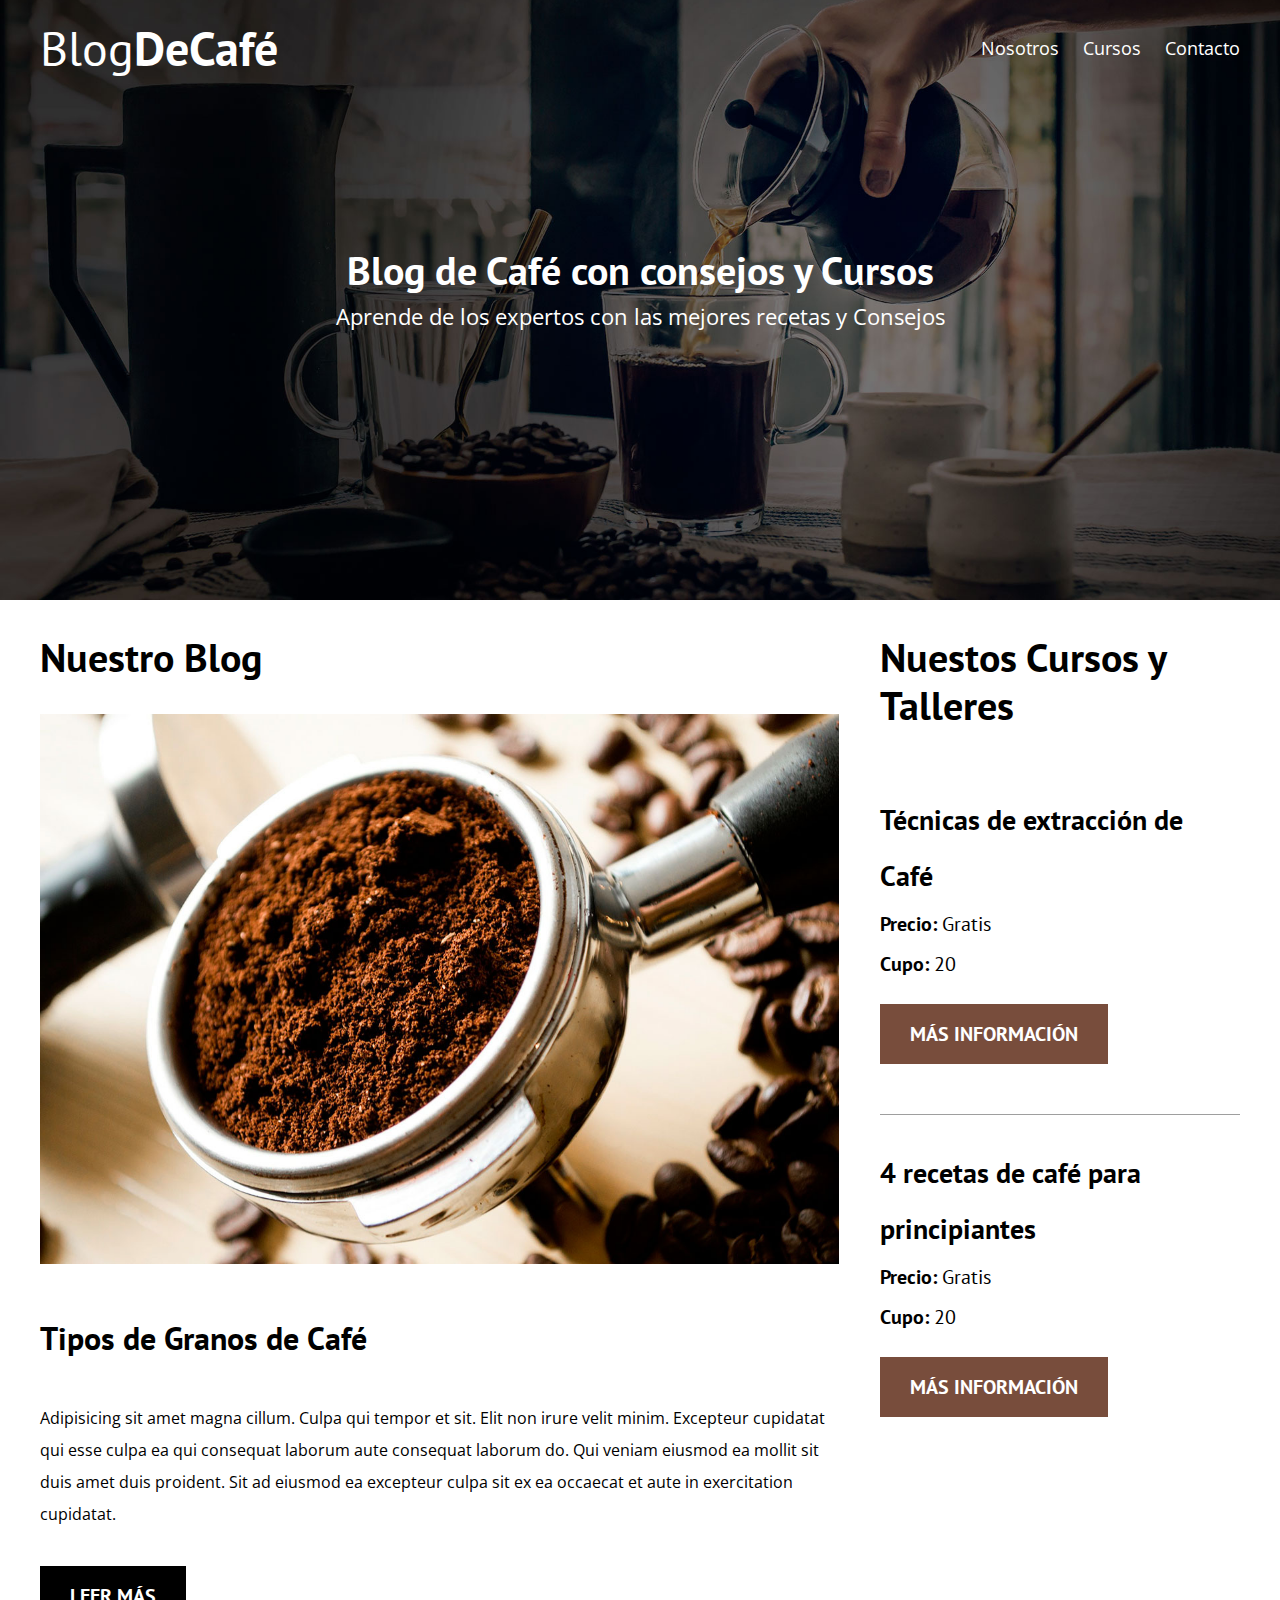
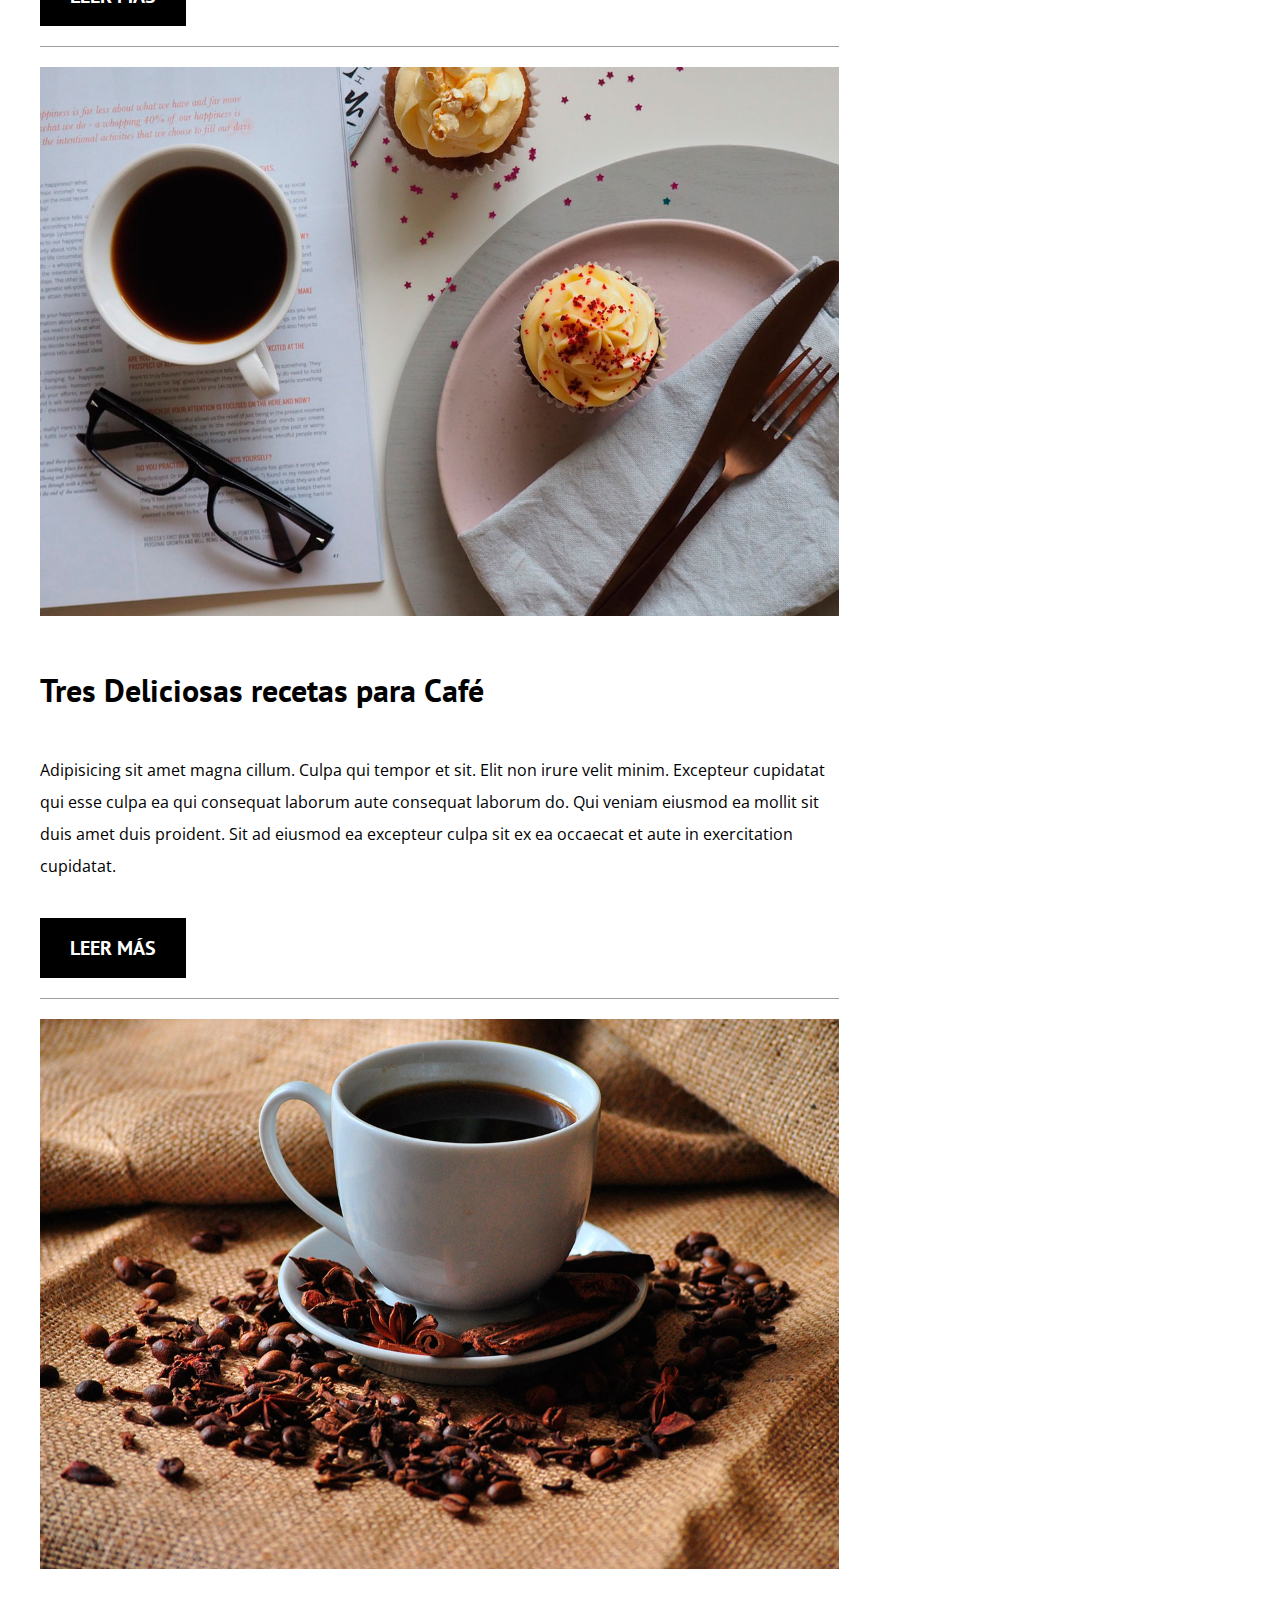
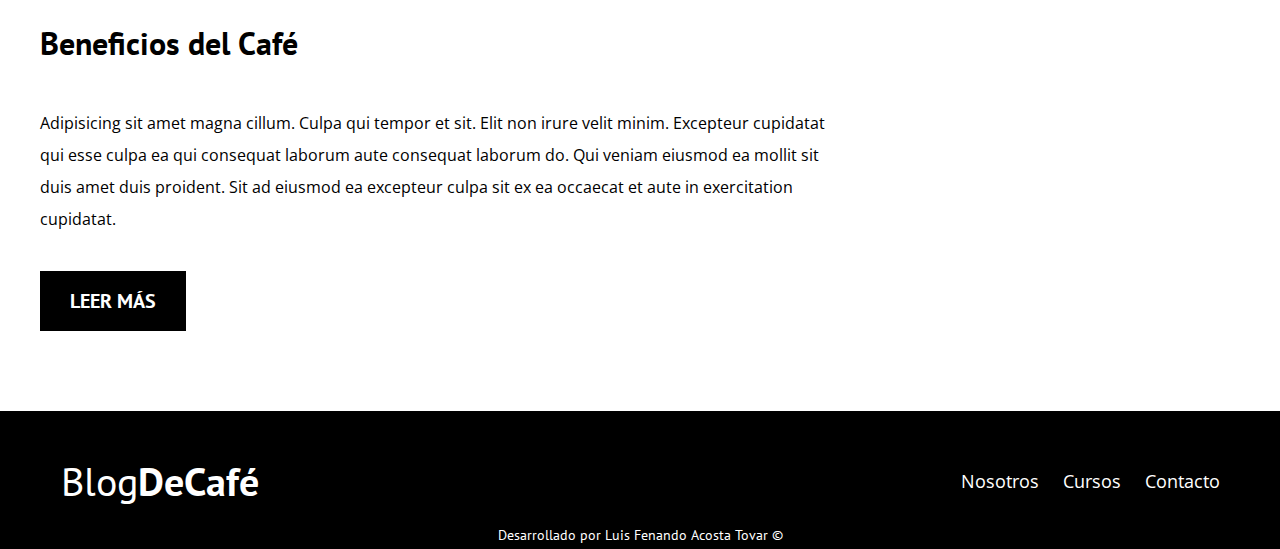
<file: index.html>
<!DOCTYPE html>
<html lang="en">

<head>
    <meta charset="UTF-8">
    <meta name="viewport" content="width=device-width, initial-scale=1.0">
    <meta http-equiv="X-UA-Compatible" content="ie=edge">
    <title>Blog de Café</title>

    <link rel="stylesheet" href="css/normalize.css">
    <link href="https://fonts.googleapis.com/css2?family=Open+Sans&family=PT+Sans:wght@400;700&display=swap"
        rel="stylesheet">
    <link rel="stylesheet" href="css/style.css">

</head>

<body>

    <header class="site-header">
        <div class="contenedor">
            <div class="barra">
                <a href="/">
                    <h1 class="no-margin">Blog<span>DeCafé</span></h1>
                </a>
                <nav class="navegacion">
                    <a href="nosotros.html">Nosotros</a>
                    <a href="cursos.html">Cursos</a>
                    <a href="contacto.html">Contacto</a>
                </nav>
            </div>

            <div class="texto-header">
                <h2 class="no-margin">Blog de Café con consejos y Cursos</h2>
                <p class="no-margin">Aprende de los expertos con las mejores recetas y Consejos</p>
            </div>

        </div>
    </header>

    <div class="contenido-principal contenedor">
        <main class="blog">
            <h2>Nuestro Blog</h2>
            <article class="entrada-blog">
                <div class="imagen">
                    <img src="img/blog1.jpg" alt="Imagen Blog">
                </div>
                <div class="contenido-blog">
                    <h3>Tipos de Granos de Café</h3>
                    <p>Adipisicing sit amet magna cillum. Culpa qui tempor et sit. Elit non irure velit minim.
                        Excepteur cupidatat qui esse culpa ea qui consequat laborum aute consequat laborum do. Qui
                        veniam eiusmod ea mollit sit duis amet duis proident. Sit ad eiusmod ea excepteur culpa sit ex
                        ea occaecat et aute in exercitation cupidatat.</p>
                    <a href="entrada.html" class="btn btn-primario">Leer más</a>
                </div>
            </article>

            <article class="entrada-blog">
                <div class="imagen">
                    <img src="img/blog2.jpg" alt="Imagen Blog">
                </div>
                <div class="contenido-blog">
                    <h3>Tres Deliciosas recetas para Café</h3>
                    <p>Adipisicing sit amet magna cillum. Culpa qui tempor et sit. Elit non irure velit minim.
                        Excepteur cupidatat qui esse culpa ea qui consequat laborum aute consequat laborum do. Qui
                        veniam eiusmod ea mollit sit duis amet duis proident. Sit ad eiusmod ea excepteur culpa sit ex
                        ea occaecat et aute in exercitation cupidatat.</p>
                    <a href="entrada.html" class="btn btn-primario">Leer más</a>
                </div>
            </article>

            <article class="entrada-blog">
                <div class="imagen">
                    <img src="img/blog3.jpg" alt="Imagen Blog">
                </div>
                <div class="contenido-blog">
                    <h3>Beneficios del Café</h3>
                    <p>Adipisicing sit amet magna cillum. Culpa qui tempor et sit. Elit non irure velit minim.
                        Excepteur cupidatat qui esse culpa ea qui consequat laborum aute consequat laborum do. Qui
                        veniam eiusmod ea mollit sit duis amet duis proident. Sit ad eiusmod ea excepteur culpa sit ex
                        ea occaecat et aute in exercitation cupidatat.</p>
                    <a href="entrada.html" class="btn btn-primario">Leer más</a>
                </div>
            </article>

        </main>

        <aside class="cursos">
            <h2>Nuestos Cursos y Talleres</h2>
            <ul class="cursos-lista">
                <li class="curso">
                    <h4 class="no-margin">Técnicas de extracción de Café</h4>
                    <p class="no-margin">Precio: <span>Gratis</span></p>
                    <p class="no-margin">Cupo: <span>20</span></p>
                    <a href="cursos.html" class="btn btn-secundario">Más Información</a>
                </li>
                <li class="curso">
                    <h4 class="no-margin">4 recetas de café para principiantes</h4>
                    <p class="no-margin">Precio: <span>Gratis</span></p>
                    <p class="no-margin">Cupo: <span>20</span></p>
                    <a href="cursos.html" class="btn btn-secundario">Más Información</a>
                </li>
            </ul>
        </aside>
    </div>

    <footer class="site-footer">
        <div class="contenedor">
            <div class="barra">
                <p class="no-margin">Blog<span>DeCafé</span></p>
                <nav class="navegacion">
                    <a href="nosotros.html">Nosotros</a>
                    <a href="cursos.html">Cursos</a>
                    <a href="contacto.html">Contacto</a>
                </nav>
            </div>
        </div>
        <p class="desarrollador">Desarrollado por Luis Fenando Acosta Tovar &copy;</p>
    </footer>

</body>

</html>
</file>
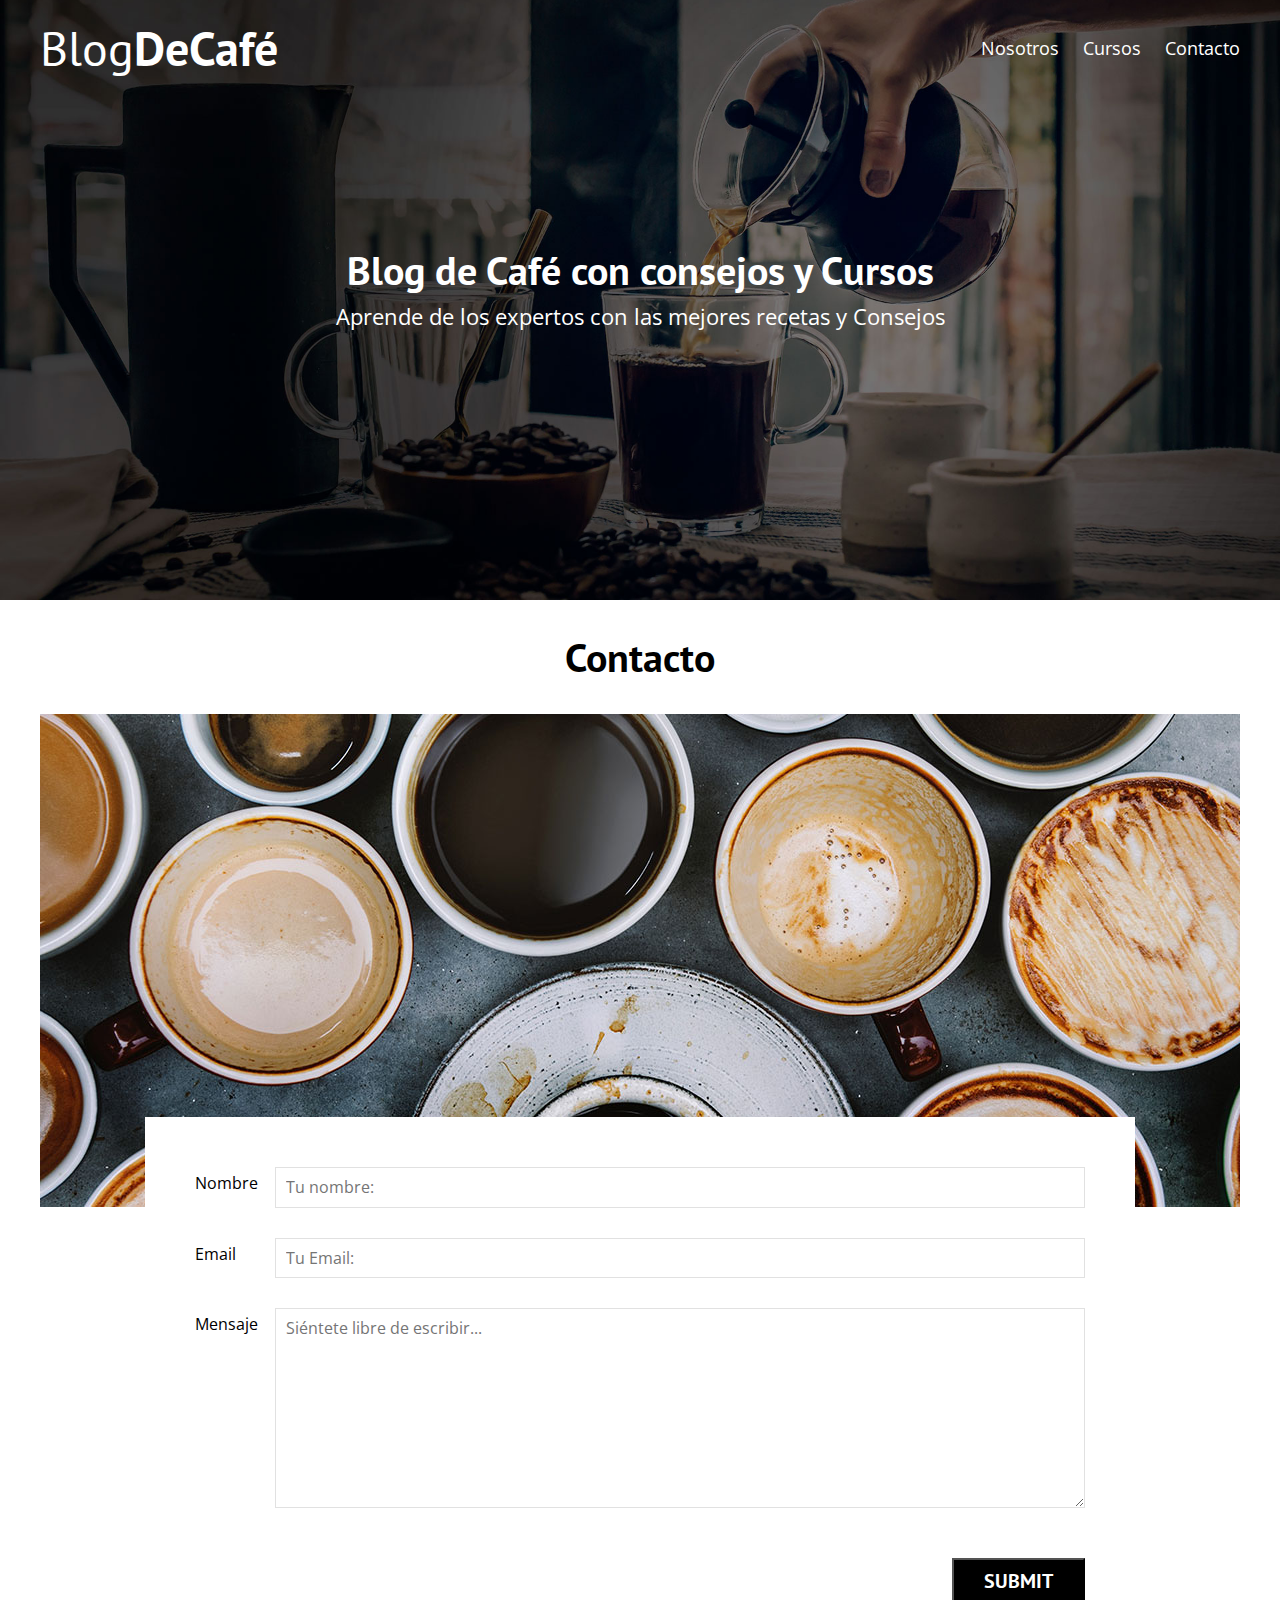
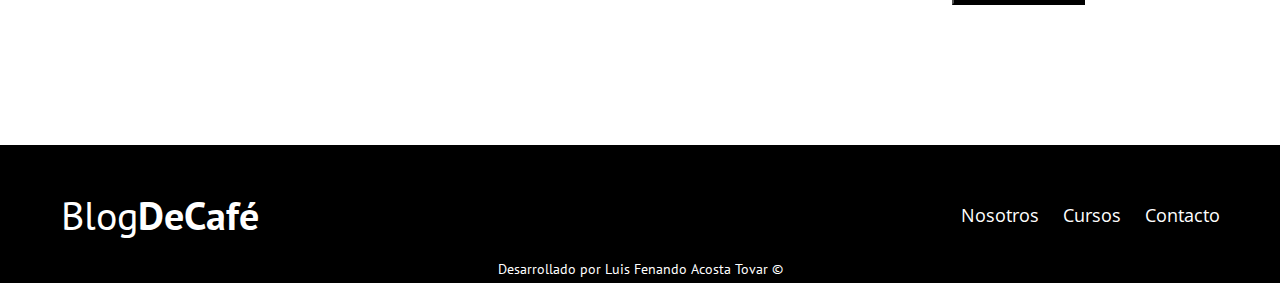
<file: contacto.html>
<!DOCTYPE html>
<html lang="en">

<head>
    <meta charset="UTF-8">
    <meta name="viewport" content="width=device-width, initial-scale=1.0">
    <meta http-equiv="X-UA-Compatible" content="ie=edge">
    <title>Blog de Café</title>

    <link rel="stylesheet" href="css/normalize.css">
    <link href="https://fonts.googleapis.com/css2?family=Open+Sans&family=PT+Sans:wght@400;700&display=swap"
        rel="stylesheet">
    <link rel="stylesheet" href="css/style.css">

</head>

<body>

    <header class="site-header">
        <div class="contenedor">
            <div class="barra">
                <a href="/">
                    <h1 class="no-margin">Blog<span>DeCafé</span></h1>
                </a>
                <nav class="navegacion">
                    <a href="nosotros.html">Nosotros</a>
                    <a href="cursos.html">Cursos</a>
                    <a href="contacto.html">Contacto</a>
                </nav>
            </div>

            <div class="texto-header">
                <h2 class="no-margin">Blog de Café con consejos y Cursos</h2>
                <p class="no-margin">Aprende de los expertos con las mejores recetas y Consejos</p>
            </div>

        </div>
    </header>

    <main class="contenedor">
        <h2 class="centrar-texto">Contacto</h2>
        <div class="grid centrar-columnas">
            <div class="columnas-12">
                <img src="img/contacto.jpg" alt="Imagen contacto">
            </div>

            <div class="columnas-10 formulario-contacto">
                <form action="#">
                    <div class="campo">
                        <label for="nombre">Nombre</label>
                        <input type="text" id="nombre" placeholder="Tu nombre:">
                    </div>
                    <div class="campo">
                        <label for="email">Email</label>
                        <input type="text" id="email" placeholder="Tu Email:">
                    </div>
                    <div class="campo mensaje">
                        <label for="mensaje">Mensaje</label>
                        <textarea name="mensaje" id="mensaje" placeholder="Siéntete libre de escribir..."></textarea>
                    </div>
                    <div class="campo enviar">
                        <input class=" btn btn-primario" type="submit">
                    </div>
                </form>
            </div>
        </div>
    </main>

    <footer class="site-footer">
        <div class="contenedor">
            <div class="barra">
                <p class="no-margin">Blog<span>DeCafé</span></p>
                <nav class="navegacion">
                    <a href="nosotros.html">Nosotros</a>
                    <a href="cursos.html">Cursos</a>
                    <a href="contacto.html">Contacto</a>
                </nav>
            </div>
        </div>
        <p class="desarrollador">Desarrollado por Luis Fenando Acosta Tovar &copy;</p>
    </footer>

</body>

</html>
</file>
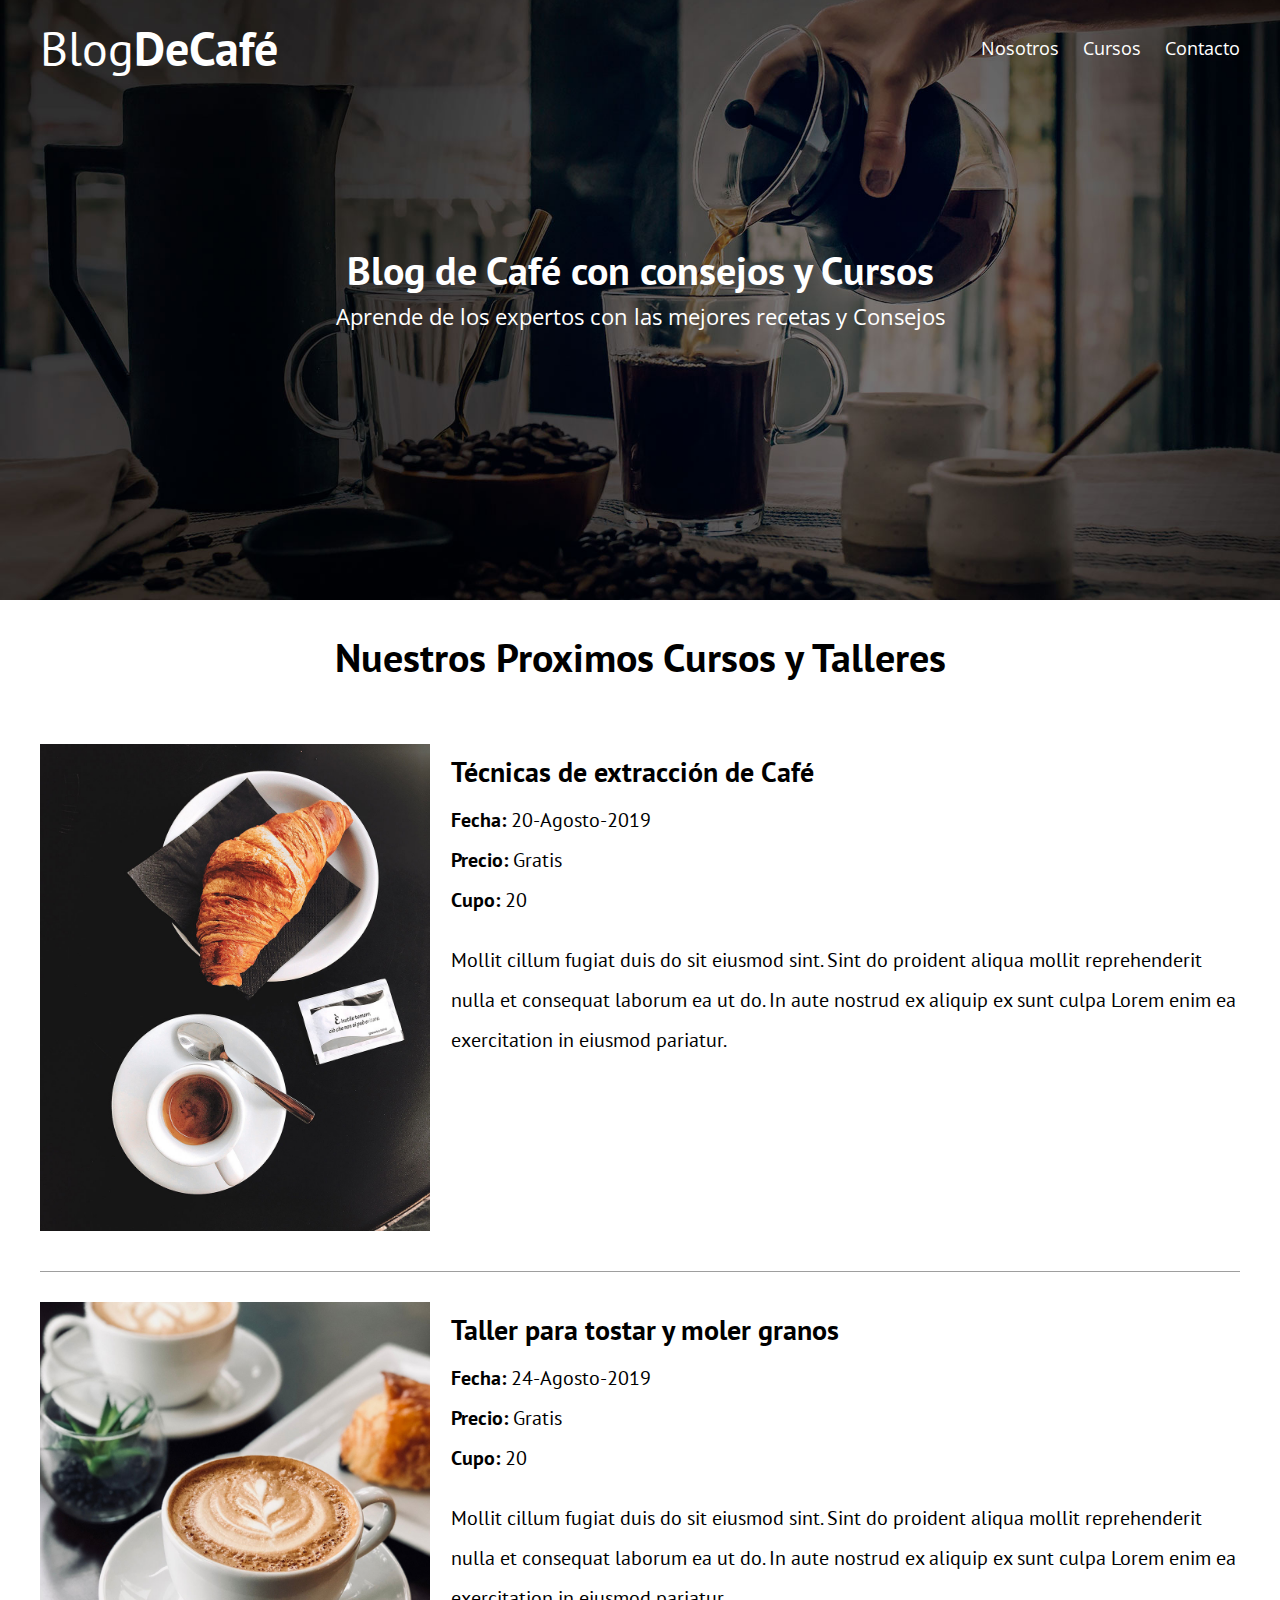
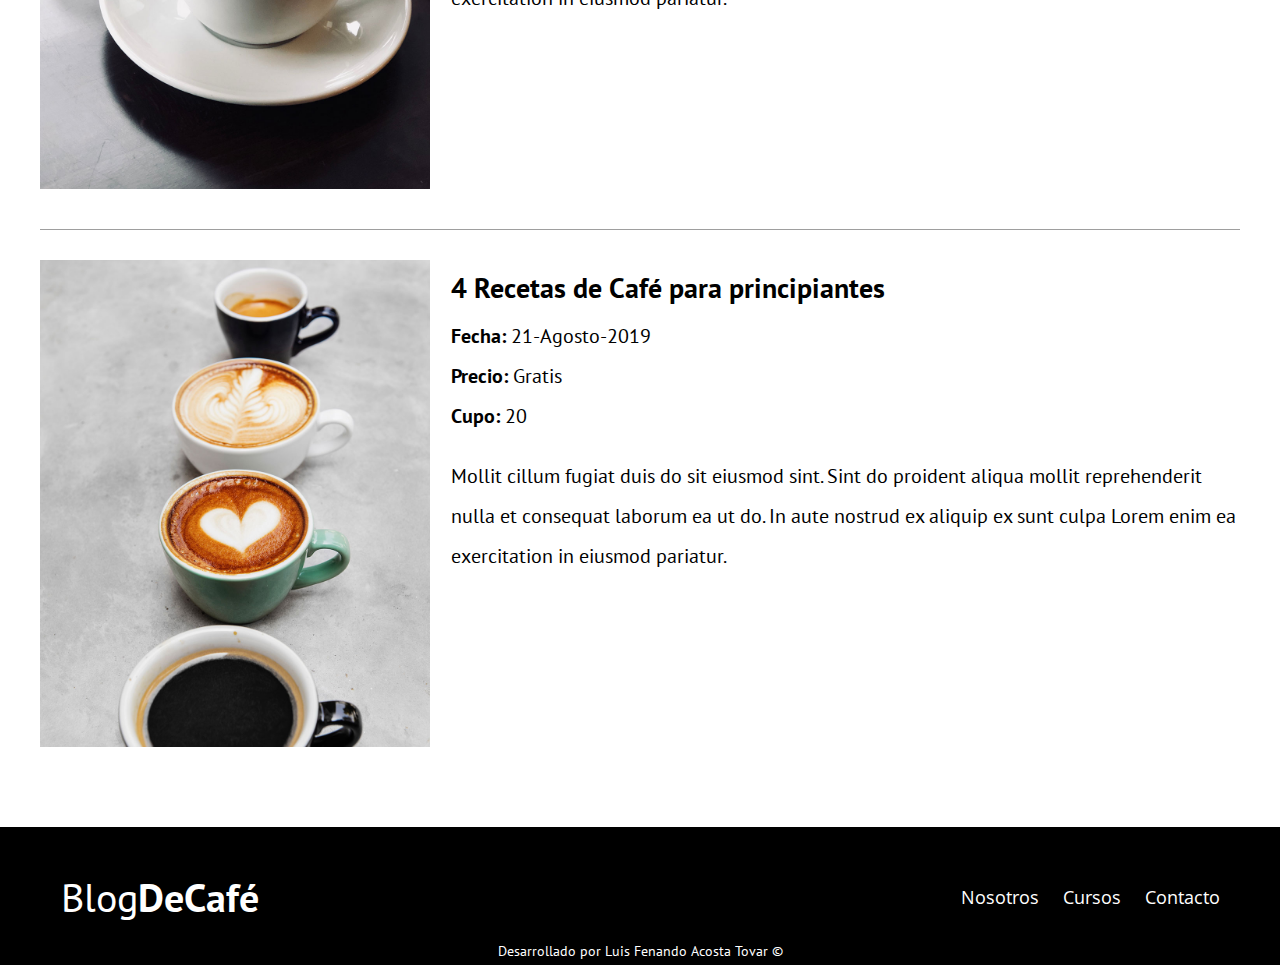
<file: cursos.html>
<!DOCTYPE html>
<html lang="en">

<head>
    <meta charset="UTF-8">
    <meta name="viewport" content="width=device-width, initial-scale=1.0">
    <meta http-equiv="X-UA-Compatible" content="ie=edge">
    <title>Blog de Café</title>

    <link rel="stylesheet" href="css/normalize.css">
    <link href="https://fonts.googleapis.com/css2?family=Open+Sans&family=PT+Sans:wght@400;700&display=swap"
        rel="stylesheet">
    <link rel="stylesheet" href="css/style.css">

</head>

<body>

    <header class="site-header">
        <div class="contenedor">
            <div class="barra">
                <a href="/">
                    <h1 class="no-margin">Blog<span>DeCafé</span></h1>
                </a>
                <nav class="navegacion">
                    <a href="nosotros.html">Nosotros</a>
                    <a href="cursos.html">Cursos</a>
                    <a href="contacto.html">Contacto</a>
                </nav>
            </div>

            <div class="texto-header">
                <h2 class="no-margin">Blog de Café con consejos y Cursos</h2>
                <p class="no-margin">Aprende de los expertos con las mejores recetas y Consejos</p>
            </div>

        </div>
    </header>

    <main class="contenedor">
        <h2 class="centrar-texto">Nuestros Proximos Cursos y Talleres</h2>

        <article class="curso grid">
            <div class="columnas-4">
                <img src="img/curso1.jpg" alt="Imagen Curso">
            </div>
            <div class="columnas-8">
                <h4 class="no-margin">Técnicas de extracción de Café</h4>
                <p class="no-margin">Fecha: <span>20-Agosto-2019</span></p>
                <p class="no-margin">Precio: <span>Gratis</span></p>
                <p class="no-margin">Cupo: <span>20</span></p>
                <p class="descripcion">Mollit cillum fugiat duis do sit eiusmod sint. Sint do proident aliqua mollit
                    reprehenderit nulla et
                    consequat laborum ea ut do. In aute nostrud ex aliquip ex sunt culpa Lorem enim ea exercitation in
                    eiusmod pariatur.</p>
            </div>
        </article>

        <article class="curso grid">
            <div class="columnas-4">
                <img src="img/curso2.jpg" alt="Imagen Curso">
            </div>
            <div class="columnas-8">
                <h4 class="no-margin">Taller para tostar y moler granos</h4>
                <p class="no-margin">Fecha: <span>24-Agosto-2019</span></p>
                <p class="no-margin">Precio: <span>Gratis</span></p>
                <p class="no-margin">Cupo: <span>20</span></p>
                <p class="descripcion">Mollit cillum fugiat duis do sit eiusmod sint. Sint do proident aliqua mollit
                    reprehenderit nulla et
                    consequat laborum ea ut do. In aute nostrud ex aliquip ex sunt culpa Lorem enim ea exercitation in
                    eiusmod pariatur.</p>
            </div>
        </article>

        <article class="curso grid">
            <div class="columnas-4">
                <img src="img/curso3.jpg" alt="Imagen Curso">
            </div>
            <div class="columnas-8">
                <h4 class="no-margin">4 Recetas de Café para principiantes</h4>
                <p class="no-margin">Fecha: <span>21-Agosto-2019</span></p>
                <p class="no-margin">Precio: <span>Gratis</span></p>
                <p class="no-margin">Cupo: <span>20</span></p>
                <p class="descripcion">Mollit cillum fugiat duis do sit eiusmod sint. Sint do proident aliqua mollit
                    reprehenderit nulla et
                    consequat laborum ea ut do. In aute nostrud ex aliquip ex sunt culpa Lorem enim ea exercitation in
                    eiusmod pariatur.</p>
            </div>
        </article>
    </main>

    <footer class="site-footer">
        <div class="contenedor">
            <div class="barra">
                <p class="no-margin">Blog<span>DeCafé</span></p>
                <nav class="navegacion">
                    <a href="nosotros.html">Nosotros</a>
                    <a href="cursos.html">Cursos</a>
                    <a href="contacto.html">Contacto</a>
                </nav>
            </div>
        </div>
        <p class="desarrollador">Desarrollado por Luis Fenando Acosta Tovar &copy;</p>
    </footer>

</body>

</html>
</file>
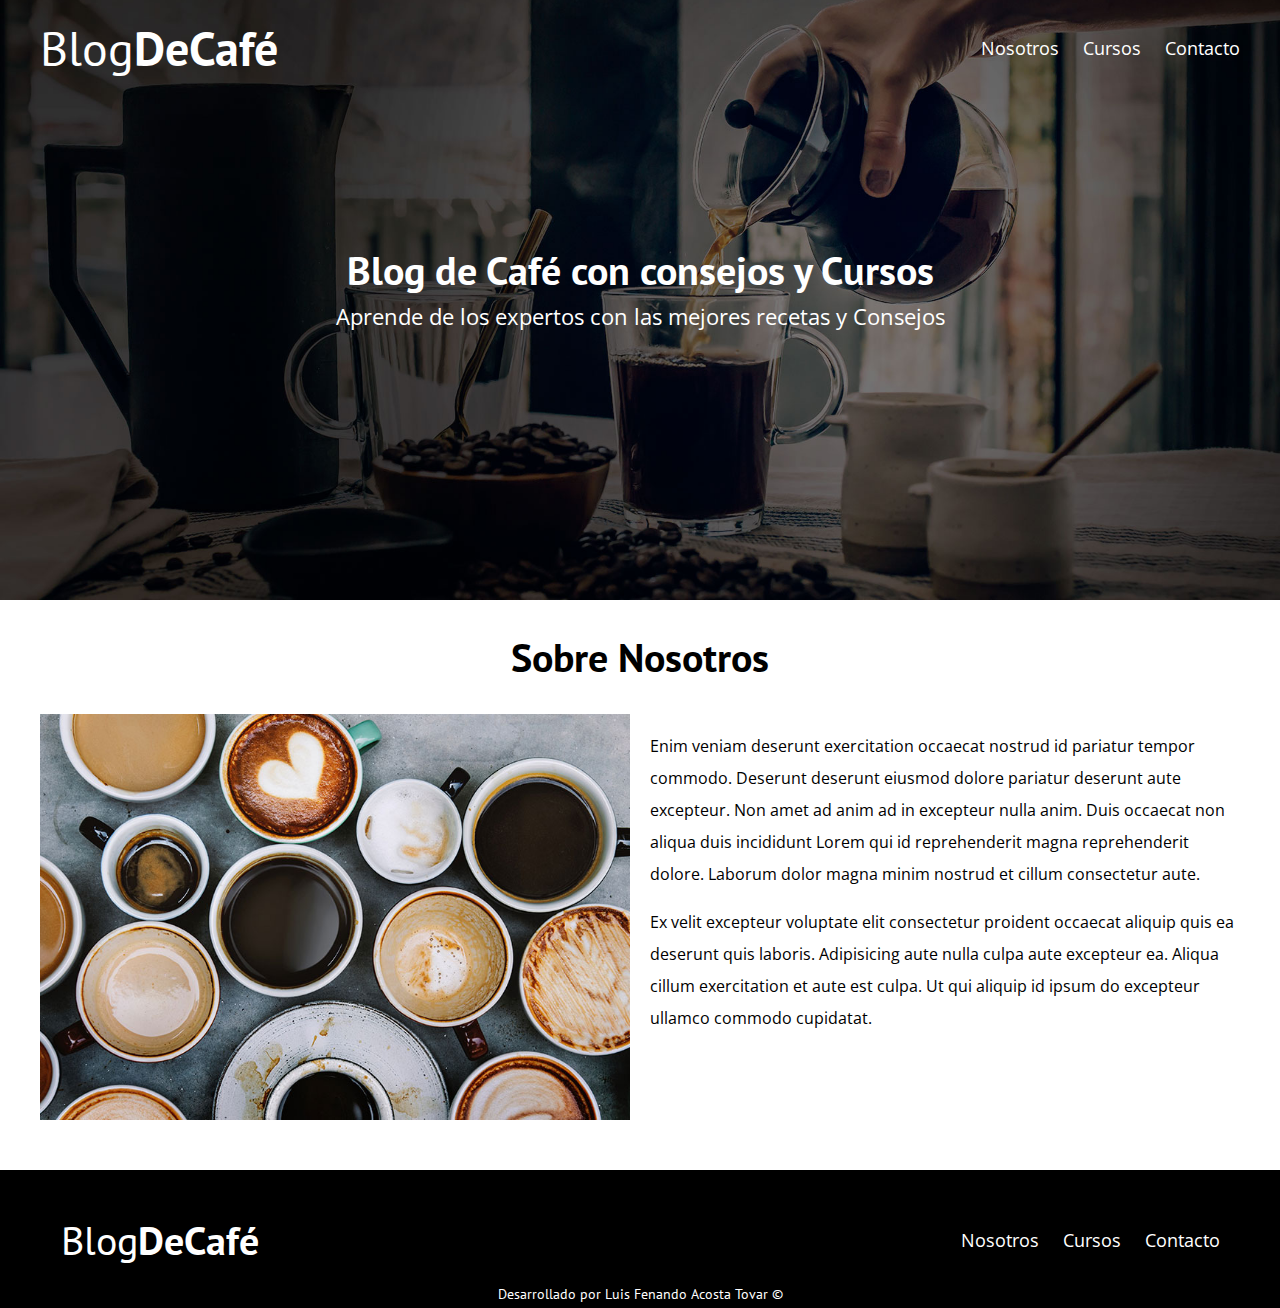
<file: nosotros.html>
<!DOCTYPE html>
<html lang="en">

<head>
    <meta charset="UTF-8">
    <meta name="viewport" content="width=device-width, initial-scale=1.0">
    <meta http-equiv="X-UA-Compatible" content="ie=edge">
    <title>Blog de Café</title>

    <link rel="stylesheet" href="css/normalize.css">
    <link href="https://fonts.googleapis.com/css2?family=Open+Sans&family=PT+Sans:wght@400;700&display=swap"
        rel="stylesheet">
    <link rel="stylesheet" href="css/style.css">

</head>

<body>

    <header class="site-header">
        <div class="contenedor">
            <div class="barra">
                <a href="/">
                    <h1 class="no-margin">Blog<span>DeCafé</span></h1>
                </a>
                <nav class="navegacion">
                    <a href="nosotros.html">Nosotros</a>
                    <a href="cursos.html">Cursos</a>
                    <a href="contacto.html">Contacto</a>
                </nav>
            </div>

            <div class="texto-header">
                <h2 class="no-margin">Blog de Café con consejos y Cursos</h2>
                <p class="no-margin">Aprende de los expertos con las mejores recetas y Consejos</p>
            </div>

        </div>
    </header>

    <main class="contenedor">
        <h2 class="centrar-texto">Sobre Nosotros</h2>
        <div class="grid">
            <div class="columnas-6">
                <img src="img/nosotros.jpg" alt="Imagen nosotros">
            </div>
            <div class="columnas-6">
                <p>Enim veniam deserunt exercitation occaecat nostrud id pariatur tempor commodo. Deserunt deserunt
                    eiusmod dolore pariatur deserunt aute excepteur. Non amet ad anim ad in excepteur nulla anim. Duis
                    occaecat non aliqua duis incididunt Lorem qui id reprehenderit magna reprehenderit dolore. Laborum
                    dolor magna minim nostrud et cillum consectetur aute.</p>
                <p>Ex velit excepteur voluptate elit consectetur proident occaecat aliquip quis ea deserunt quis
                    laboris. Adipisicing aute nulla culpa aute excepteur ea. Aliqua cillum exercitation et aute est
                    culpa. Ut qui aliquip id ipsum do excepteur ullamco commodo cupidatat.</p>
            </div>
        </div>
    </main>

    <footer class="site-footer">
        <div class="contenedor">
            <div class="barra">
                <p class="no-margin">Blog<span>DeCafé</span></p>
                <nav class="navegacion">
                    <a href="nosotros.html">Nosotros</a>
                    <a href="cursos.html">Cursos</a>
                    <a href="contacto.html">Contacto</a>
                </nav>
            </div>
        </div>
        <p class="desarrollador">Desarrollado por Luis Fenando Acosta Tovar &copy;</p>
    </footer>

</body>

</html>
</file>
<file: css/style.css>
html {
  font-size: 62.5%; /*Reset para REMS - 62.5 = 10px de 16px*/
  box-sizing: border-box;
}
*,
*:before,
*:after {
  box-sizing: inherit;
}

body {
    font-family: 'Open Sans', sans-serif;
    font-size: 1.6rem;
    line-height: 2;
}

/* ====================== GLOBALES =============== */
.contenedor {
  max-width: 1200px;
  width: 95%;
  margin: 0 auto;
}

h1,
h2,
h3,
h4 {
  font-family: 'PT Sans', sans-serif;
}
h1 {
  font-size: 4.8rem;
}

h2 {
  font-size: 4rem;
  line-height: 1.2;
}
h3 {
  font-size: 3.2rem;
}
h4 {
  font-size: 2.8rem;
}
h5 {
  font-size: 100%;
}
img {
  max-width: 100%;
}
/* =============================================== */

/* ====================== UTILIDADES =============== */
.centrar-texto {
  text-align: center;
}
.no-margin {
  margin: 0;
}
/* =============================================== */

/* ====================== GRID =============== */
@media (min-width: 768px) {
  .grid {
    display: flex;
    justify-content: space-between;
    flex-wrap: wrap;
  }
  .centrar-columnas {
    justify-content: center;
  }
  .columnas-4 {
    flex-basis: calc(33.3% - 1rem);
  }
  .columnas-6 {
    flex-basis: calc(50% - 1rem);
  }
  .columnas-8 {
    flex: 0 0 calc(66.6% - 1rem);
  }
  .columnas-10 {
    flex: 0 0 calc(83.3% - 1rem);
  }
  .columnas-12 {
    flex: 0 0 100%;
  }
}
/* =============================================== */

/* ====================== Botones =============== */
.btn {
  display: block;
  text-align: center;
  padding: 1rem 3rem;
  color: white;
  margin: 2rem 0;
  text-decoration: none;
  font-family: 'PT Sans', sans-serif;
  font-weight: 700;
  text-transform: uppercase;
  font-size: 2rem;
  flex: 0 0 100%;
}

.btn:hover {
  cursor: pointer;
}

.btn-primario {
  background-color: black;
}
.btn-secundario {
  background-color: #784d3c;
}

@media (min-width: 768px) {
  .btn {
    display: inline-block;
    flex: 0 0 auto;
  }
}
/* =============================================== */

/* ====================== HEADER =============== */
@media (min-width: 768px) {
  .barra {
    display: flex;
    justify-content: space-between;
    align-items: center;
  }
}
.site-header {
  background-image: url(../img/banner.jpg);
  background-repeat: no-repeat;
  background-position: center;
  background-size: cover;
  height: 60rem;
}
.site-header a {
  color: white;
  text-decoration: none;
}

.site-header h1 {
  text-align: center;
  font-weight: 400;
}

.site-header span {
  font-weight: 700;
}

.texto-header {
  color: white;
  text-align: center;
  margin-top: 5rem;
}

.texto-header p {
  font-size: 2.2rem;
}

@media (min-width: 768px) {
  .texto-header {
    margin-top: 15rem;
  }
}
/* =============================================== */

/* ====================== NAVEGACION =============== */
.navegacion a {
  text-align: center;
  display: block;
  font-size: 1.8rem;
  color: white;
  text-decoration: none;
}
@media (min-width: 768px) {
  .navegacion a {
    display: inline;
    margin-right: 2rem;
  }

  .navegacion a:last-of-type {
    margin: 0;
  }
}
/* =============================================== */

/* ====================== Contenido Principal =============== */
.contenido-principal {
  display: flex;
  flex-wrap: wrap;
}
.blog,
.cursos {
  flex: 0 0 100%;
}

.cursos {
  order: -1;
}

@media (min-width: 768px) {
  .contenido-principal {
    justify-content: space-between;
  }
  .blog {
    flex-basis: calc(66.6%);
  }
  .cursos {
    flex-basis: calc(33.3% - 4rem);
    order: 2; 
  }
}
/* =============================================== */

/* ====================== BLOG =============== */
.entrada-blog {
  margin-bottom: 2rem;
  border-bottom: 1px solid #9e9e9e;
}

.entrada-blog:last-of-type {
  border: none;
}
/* =============================================== */

/* ====================== Cursos Sidebar =============== */
.cursos-lista {
  padding: 0;
  list-style: none;
}
.curso {
  padding-top: 3rem;
  padding-bottom: 3rem;
  border-bottom: 1px solid #9e9e9e;
}
.curso:last-of-type {
  border: none;
}
.curso p {
  font-family: 'PT Sans', sans-serif;
  font-weight: 700;
  font-size: 2rem;
}
.curso p span,
.curso p.descripcion {
  font-weight: 400;
}
/* =============================================== */

/* ====================== Footer =============== */
.site-footer {
  background-color: #000000;
  padding: 3rem 3rem 0 3rem;
  margin-top: 4rem;
}

.site-footer p {
  color: white;
  font-size: 4rem;
  font-weight: 400;
  font-family: 'PT Sans', sans-serif;
  text-align: center;
}
.site-footer p span {
  font-weight: 700;
}
.site-footer .desarrollador {
  font-size: 1.4rem;
  margin: 0;
}
/* =============================================== */

/* ====================== Contacto =============== */
.formulario-contacto {
  background-color: white;
  padding: 5rem;
}

@media (min-width: 768px) {
  .formulario-contacto {
    margin-top: -10rem;
  }
}

.formulario-contacto .campo {
  display: flex;
  justify-content: space-between;
  margin-bottom: 3rem;
}

.formulario-contacto .campo label {
  flex: 0 0 8rem;
}

.formulario-contacto .campo input:not([type='submit']),
.formulario-contacto .campo textarea {
  flex: 1;
  border: 1px solid #e1e1e1;
  padding: 1rem;
}

.formulario-contacto .campo textarea {
  height: 20rem;
}

.formulario-contacto .enviar {
  display: flex;
  justify-content: flex-end;
}
/* =============================================== */
</file>
